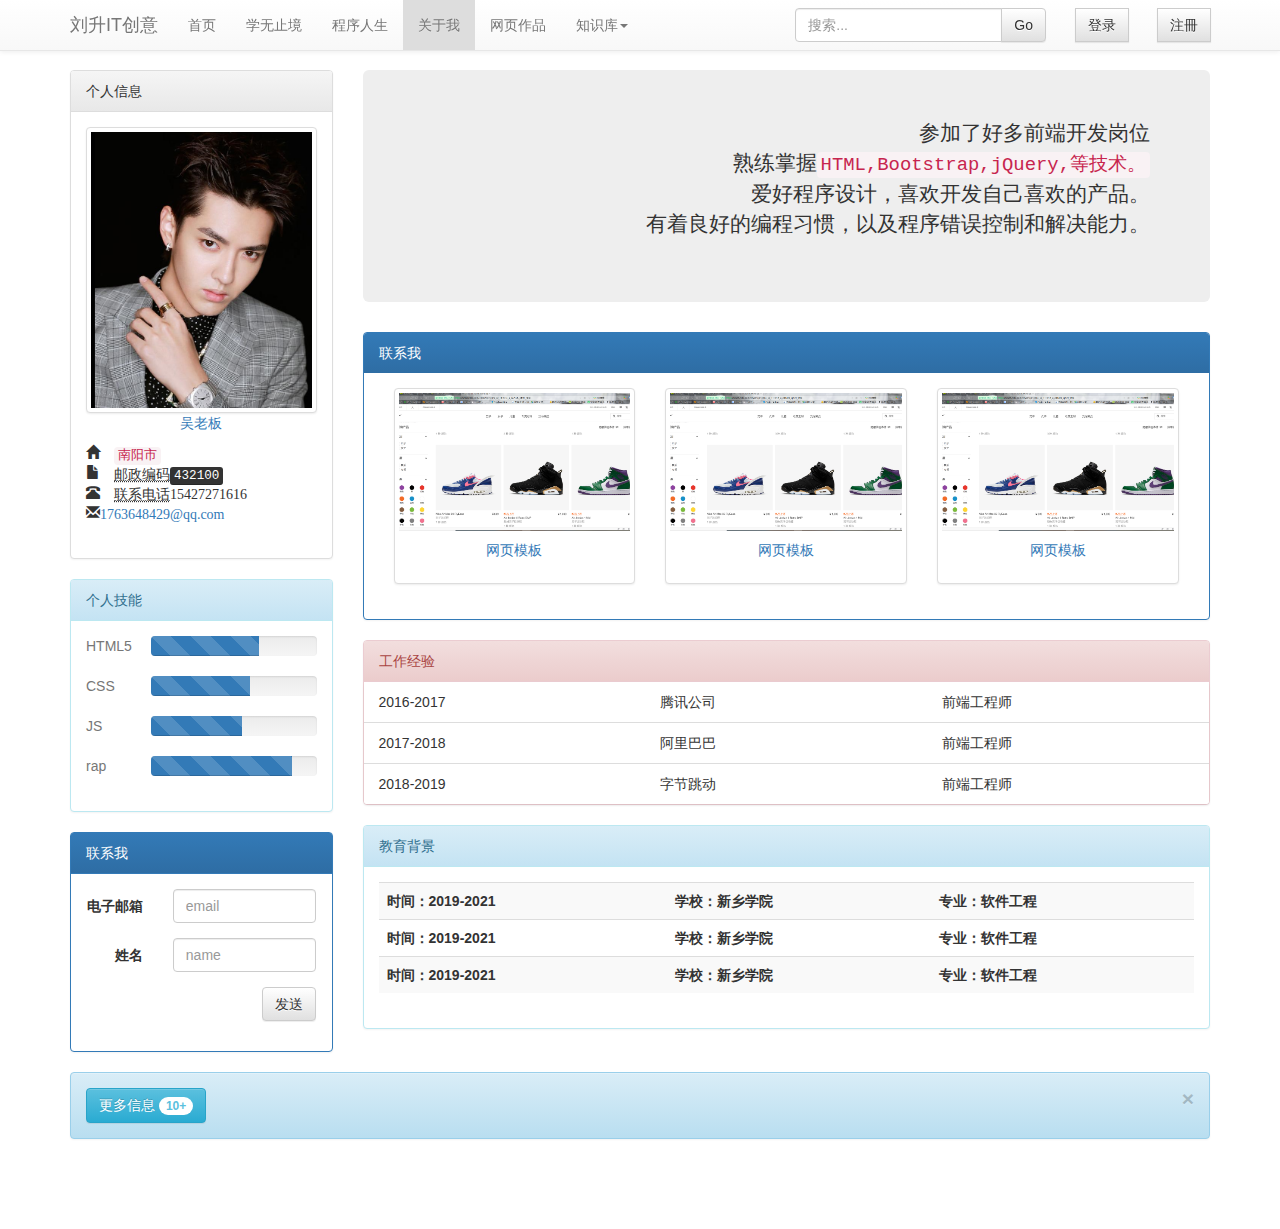
<file: 个人博客项目/about.html>
<!DOCTYPE html>
<html>
	<head>
		<meta charset="UTF-8">
		<title></title>
		
		
		<!-- 最新的 Bootstrap 核心 JavaScript 文件 -->
		<script src="js/bootstrap.min.js"></script>
		<link href="css/bootstrap.min.css" rel="stylesheet">
		<link href="css/bootstrap-theme.min.css" rel="stylesheet">
		<script src="js/jquery.min.js"></script>
		<script src="js/bootstrap.min.js"></script>
	</head>
	
	<style>
		.pic {
			width: 100%;
		}
		
	
			body {
				padding-top: 70px;
				padding-bottom: 70px;
			}
			.starter-template {
				padding: 40px 15px;
				text-align: center;
			}
			
			.address {
				background: #efb73e;
				color: #fff;
				padding: 10px 0;
			}
			.navbar-nav li:hover {
				background: #DDDDDD;
			}
			.navbar-nav li:nth-of-type(4) {
				background: #DDDDDD;
			}
	</style>
	
	<body>
		<div class="navbar navbar-default navbar-fixed-top">
			<div class="container">
				<div class="navbar-header">
					<button type="button" class="navbar-toggle collapsed"
						data-toggle="collapse" data-target=".navbar-collapse">
						<span class="sr-only">Toggle navigation</span>
						<span class="icon-bar"></span>
						<span class="icon-bar"></span>
						<span class="icon-bar"></span>
					</button>
					<a class="navbar-brand" href="#">刘升IT创意</a>
				</div>
				<div class="navbar-collapse collapse">
					<ul class="nav navbar-nav">
						<li class="">
							<a href="index.html">首页</a>
						</li>
						<li>
							<a href="study .html">学无止境</a>
						</li>
						<li>
							<a href="chengxu life.html">程序人生</a>
						</li>
						<li>
							<a href="about.html">关于我</a>
						</li>
						<li>
							<a href="zuo ping.html">网页作品</a>
						</li>
						<li class="dropdown">
							<a href="" class="dropdown-toggle" data-toggle="dropdown">
								知识库<span class="caret"></span> 
							</a>
							<ul class="dropdown-menu" role="menu">
								<li>
									<a href="#">Java</a>
								</li>
								<li>
									<a href="#">C++</a>
								</li>
								<li>
									<a href="#">PHP</a>
								</li>
								<li>
									<a href="#">JavaScript</a>
								</li>
								<li>
									<a href="#">JQuery</a>
								</li>
								<li>
									<a href="#">Html5</a>
								</li>
							</ul>
						</li>
					</ul>

					<div  class="navbar-right">
						<form class="navbar-form navbar-left" role="search">
							<div class="input-group">
								<input type="text" class="form-control" placeholder="搜索...">
								<span class="input-group-btn">
									<button class="btn btn-default" type="button">
										Go
									</button> </span>
							</div>
						</form>
						<form class="navbar-form navbar-left" >
							<div class="input-group">
								<span class="input-group-btn">
									<button class="btn btn-default" type="button">
										登录
									</button> </span>
							</div>
						</form>
						<form class="navbar-form navbar-left">
							<div class="input-group">
								<span class="input-group-btn">
									<button class="btn btn-default" type="button">
										注冊
									</button> </span>
							</div>
						</form>
					</div>
				</div>
				<!--/.nav-collapse -->
			</div>
		</div>

		<div class="container">
		   <div class="row">
			<div class="col-md-3">
				<!--个人信息面板-->
				<div class="panel panel-default">
					<div class="panel-heading">个人信息</div>
					<div class="panel-body">
						<img alt="pic" class="img-responsive img-rounded img-thumbnail pic" src="img/wo.png"/>
						<p class="text-center text-primary">吴老板</p>
						<address>
							<span class="glyphicon glyphicon-home">
								<code>南阳市</code>
							</span><br />
							
							<span class="glyphicon glyphicon-file">
								<abbr title="PostalCode">邮政编码</abbr><kbd>432100</kbd>
							</span>
							
							<span class="glyphicon glyphicon-phone-alt" title="联系电话">
								<abbr title="phone">联系电话</abbr>15427271616
							</span><br />
							<span class="glyphicon glyphicon-envelope"><a href="www.qq.com">1763648429@qq.com</a></span>
						</address>
					</div>
				</div>	
				<!--个人技能面板-->
				<div class="panel panel-info">
					<div class="panel-heading">个人技能</div>
					<div class="panel-body">
						<!--HTML5技能-->
						<div class="row">
							<div class="col-md-3">
								<span class="text-muted">HTML5</span>
							</div>
							<div class="col-md-9">
								<div class="progress">
									<div class="progress-bar progress-bar-striped active" style="width: 65%;"></div>
								</div>
							</div>
						</div>
						<!--CSS技能-->
						<div class="row">
							<div class="col-md-3">
								<span class="text-muted">CSS</span>
							</div>
							<div class="col-md-9">
								<div class="progress">
									<div class="progress-bar progress-bar-striped active" style="width: 60%;"></div>
								</div>
							</div>
						</div>
						<!--JS技能-->
						<div class="row">
							<div class="col-md-3">
								<span class="text-muted">JS</span>
							</div>
							<div class="col-md-9">
								<div class="progress">
									<div class="progress-bar progress-bar-striped active" style="width: 55%;"></div>
								</div>
							</div>
						</div>
						<!--Pr技能-->
						<div class="row">
							<div class="col-md-3">
								<span class="text-muted">rap</span>
							</div>
							<div class="col-md-9">
								<div class="progress">
									<div class="progress-bar progress-bar-striped active" style="width: 85%;"></div>
								</div>
							</div>
						</div>
					</div>
				</div>
				<!--联系面板-->
						<div class="panel panel-primary">
							<div class="panel-heading">联系我</div>
							<div class="panel-body">
								<div class="form-horizontal">
									<div class="form-group">
										<label class="col-sm-4 control-label" for="inputemail">电子邮箱</label>
										<div class="col-sm-8">
											<input id="inputemail" type="email" class="form-control" placeholder="email" />
										</div>
									</div>
									<!--姓名-->
									<div class="form-group">
										<label class="col-sm-4 control-label" for="inputename">姓名</label>
										<div class="col-sm-8">
											<input id="inputname" type="email" class="form-control" placeholder="name" />
										</div>
									</div>
									<div class="form-group">
										<div class="col-sm-offset-4 col-sm-8">
											<button type="submit" class="btn btn-default pull-right">发送</button>
										</div>
									</div>
								</div>
							</div>
						</div>
					</div>
				<!--右侧-->
				<div class="col-md-9">
					<!--个人经历-->
					<div class="jumbotron">
						<p class="text-right small">参加了好多前端开发岗位<br />
						熟练掌握<code>HTML,Bootstrap,jQuery,等技术。</code><br />
						爱好程序设计，喜欢开发自己喜欢的产品。<br />
						有着良好的编程习惯，以及程序错误控制和解决能力。<br />
						</p>
					</div>	
					<!--面板组-->
					<div class="panel-group" id="accordion">
						<div class="panel panel-primary">
							<div class="panel-heading">联系我</div>
							<div class="panel-body">
								<div class="col-sm-4">
									<div class="thumbnail">
										<img src="img/me.png" />
										<div class="caption text-center">
											<p><a>网页模板</a></p>
										</div>
									</div>
								</div>
								<div class="col-sm-4">
									<div class="thumbnail">
										<img src="img/me.png" />
										<div class="caption text-center">
											<p><a>网页模板</a></p>
										</div>
									</div>
								</div>
								<div class="col-sm-4">
									<div class="thumbnail">
										<img src="img/me.png"/>
										<div class="caption text-center">
											<p><a>网页模板</a></p>
										</div>
									</div>
								</div>
							</div>
						</div>
					</div>
					<!--工作经验：-->
					<div class="panel panel-danger">
						<div class="panel-heading">
							工作经验</div>
							<ul class="list-group">
								<li class="list-group-item">
									<div class="row">
										<div class="col-sm-4">2016-2017</div>
										<div class="col-sm-4">腾讯公司</div>
										<div class="col-sm-4">前端工程师</div>
									</div>
								</li>
								<li class="list-group-item">
									<div class="row">
										<div class="col-sm-4">2017-2018</div>
										<div class="col-sm-4">阿里巴巴</div>
										<div class="col-sm-4">前端工程师</div>
									</div>
								</li>
								<li class="list-group-item">
									<div class="row">
										<div class="col-sm-4">2018-2019</div>
										<div class="col-sm-4">字节跳动</div>
										<div class="col-sm-4">前端工程师</div>
									</div>
								</li>
							</ul>
						
					</div>
					<!--教育背景-->
					<div class="panel panel-info">
						<div class="panel-heading">教育背景</div>
						<div class="panel-body">
							<table class="table table-striped">
								<tr>
									<th>时间：2019-2021</th>
									<th>学校：新乡学院</th>
									<th>专业：软件工程</th>
								</tr>
								<tr>
									<th>时间：2019-2021</th>
									<th>学校：新乡学院</th>
									<th>专业：软件工程</th>
								</tr>
								<tr>
									<th>时间：2019-2021</th>
									<th>学校：新乡学院</th>
									<th>专业：软件工程</th>
								</tr>
							</table>
						</div>
					</div>
					
				</div>
				
					
					
				</div>
				<!--更多-->
					
					<div class="alert alert-info" role="alert">
						<div class="row">
							<div class="col-md-2">
								<button class="btn btn-info">更多信息
									<span class="badge">10+</span></button>
							</div>
							<div class="col-md-10">
								<button type="button" class="close" data-dismiss="alert" 
								aria-label="Close"><span aria-hidden="true">&times;</span>
								</button>
							</div>
						</div>
							
					</div>
					
					
					
					</div>
			 </div>
		</div>
		
	</body>
</html>
</file>
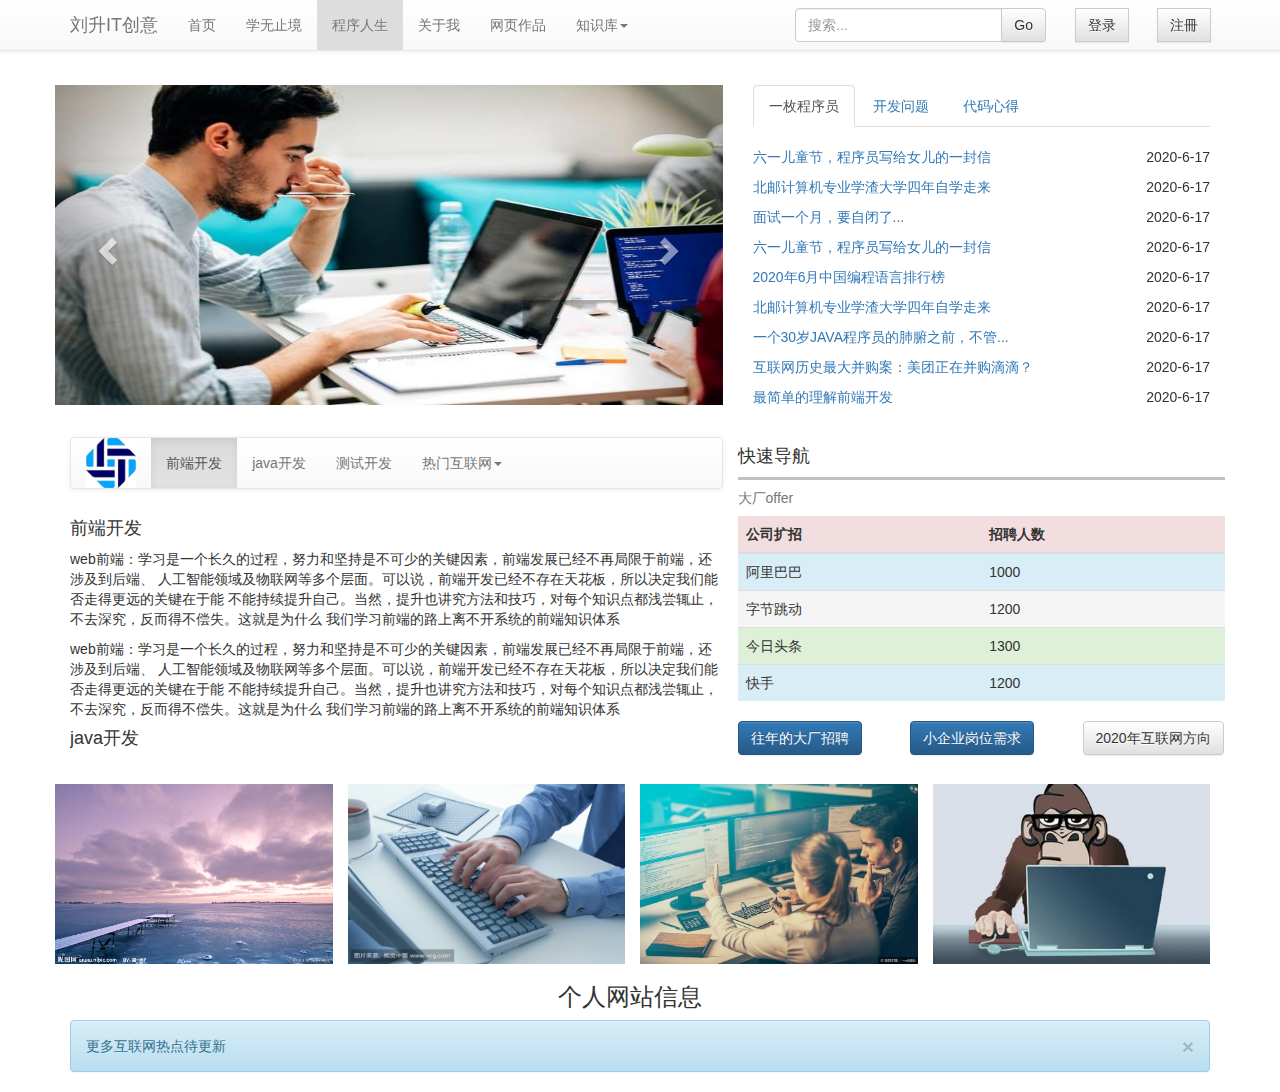
<file: 个人博客项目/chengxu life.html>
<!DOCTYPE html>
<html>
	<head>
		<meta charset="UTF-8">
		<meta name="viewport" content="width=device-width,initial-scale=1,
			maximum-scale=1.0" />
		<title>程序人生</title>
		<link href="css/bootstrap.min.css" rel="stylesheet">
		<link href="css/bootstrap-theme.min.css" rel="stylesheet">
		<script src="js/jquery.min.js"></script>
		<script src="js/bootstrap.min.js"></script>
	<style>
		.first {
			background-color: #5599FF  ;
		}
		.title li{
			list-style: none;
			float: left;
			
		}
		.title li:hover {
			color: gray;
		}
		.title li:nth-of-type(1) {
			margin-left: 0px;
		}
		.title-father {
			width: 100%;
			height: 35px;
		}
		.lunbo-frist {
			margin-top: 2px;
		}
		
		.top {
			border-bottom: 1px solid ghostwhite;
		}
		.carousel-inner img {
			width: 100%;
		  	height: 420px;
		  	
		}
		.myCarousel-2-father {
			padding-left: 0px;
		}
		#myCarousel-2 {
			margin-top: 15px;
			
			width: 100%;
		}
		.nav-tabs {
			margin-top: 15px;
		}
		#lunbo-2 img {
			width: 100%;
			height: 320px;
		}
		.middle {
			margin-top: 20px;
		}
		.middle-right {
			width: 100%;
			border-bottom: 3px solid silver;
		}
		.middle-right-father {
			padding: 0px;
		}
		.container-footer {
			margin-top: 25px;
		}
		.footer>div {
			padding: 0px;
		}
		.logo-father img{
			width: 40%;
			margin-top: 5px;
		}
		.content-zi {
			line-height: 30px;
			font-size: 15px;
		}
		.content-zi>div div:hover {
			color: gray;
		}
		#container-fluid {
			margin-top: 70px;
		}
		.nav-title li:hover {
				background: #DDDDDD;
			}
			.nav-title li:nth-of-type(3) {
				background: #DDDDDD;
			}
			.footer div img {
				width: 95%;
				height: 180px;
			}
	</style>
	<body>
		<div class="navbar navbar-default navbar-fixed-top">
			<div class="container">
				<div class="navbar-header">
					<button type="button" class="navbar-toggle collapsed"
						data-toggle="collapse" data-target=".navbar-collapse">
						<span class="sr-only">Toggle navigation</span>
						<span class="icon-bar"></span>
						<span class="icon-bar"></span>
						<span class="icon-bar"></span>
					</button>
					<a class="navbar-brand" href="#">刘升IT创意</a>
				</div>
				<div class="navbar-collapse collapse">
					<ul class="nav navbar-nav nav-title">
						<li class="">
							<a href="index.html">首页</a>
						</li>
						<li>
							<a href="study .html">学无止境</a>
						</li>
						<li>
							<a href="chengxu life.html">程序人生</a>
						</li>
						<li>
							<a href="about.html">关于我</a>
						</li>
						<li>
							<a href="zuo ping.html">网页作品</a>
						</li>
						<li class="dropdown">
							<a href="" class="dropdown-toggle" data-toggle="dropdown">
								知识库<span class="caret"></span> 
							</a>
							<ul class="dropdown-menu" role="menu">
								<li>
									<a href="#">Java</a>
								</li>
								<li>
									<a href="#">C++</a>
								</li>
								<li>
									<a href="#">PHP</a>
								</li>
								<li>
									<a href="#">JavaScript</a>
								</li>
								<li>
									<a href="#">JQuery</a>
								</li>
								<li>
									<a href="#">Html5</a>
								</li>
							</ul>
						</li>
					</ul>

					<div  class="navbar-right">
						<form class="navbar-form navbar-left" role="search">
							<div class="input-group">
								<input type="text" class="form-control" placeholder="搜索...">
								<span class="input-group-btn">
									<button class="btn btn-default" type="button">
										Go
									</button> </span>
							</div>
						</form>
						<form class="navbar-form navbar-left" >
							<div class="input-group">
								<span class="input-group-btn">
									<button class="btn btn-default" type="button">
										登录
									</button> </span>
							</div>
						</form>
						<form class="navbar-form navbar-left">
							<div class="input-group">
								<span class="input-group-btn">
									<button class="btn btn-default" type="button">
										注冊
									</button> </span>
							</div>
						</form>
					</div>
				</div>
				<!--/.nav-collapse -->
			</div>
		</div>
		
		
		<!--新闻-报道-动态-->
		<div class="container-fluid" id="container-fluid">
			<div class="container">
				<div class="row">
					<div class="col-sm-7 myCarousel-2-father  ">
						<div id="myCarousel-2" class="carousel slide">
    		<!-- 轮播（Carousel）指标 -->
    		   			<ol class="carousel-indicators">
        					<li data-target="#myCarousel-2" data-slide-to="0" class="active"></li>
        					<li data-target="#myCarousel-2" data-slide-to="1"></li>
        					<li data-target="#myCarousel-2" data-slide-to="2"></li>
    					</ol>   
    		<!-- 轮播（Carousel）项目 -->
    				<div class="carousel-inner" id="lunbo-2">
        				<div class="item active">
            				<img src="img/s3.jpeg" alt="First slide">
            				<div class="carousel-caption"></div>
        				</div>
        			<div class="item">
            			<img src="img/s2.jpg" alt="Second slide">
            			<div class="carousel-caption"></div>
        			</div>
        			<div class="item">
            			<img src="img/s1.jpg" alt="Third slide">
            			<div class="carousel-caption"></div>
        			</div>
    			</div>
    <!-- 轮播（Carousel）控制器 -->
      					 <a class="carousel-control left" href="#myCarousel-2" 
        data-slide="prev"><span class="glyphicon glyphicon-chevron-left"></span>
     						 </a>
    					<a class="carousel-control right" href="#myCarousel-2" 
        data-slide="next"><span class="glyphicon glyphicon-chevron-right"></span>
   		 					</a>
						</div>
					</div>
					
					<div class="col-sm-5">
						<ul class="nav nav-tabs">
			<li class="active"><a href="#news" data-toggle="tab">一枚程序员</a></li>
			<li><a href="#PE" data-toggle="tab">开发问题</a></li>
			<li><a href="#ENT" data-toggle="tab">代码心得</a></li>
			
		</ul>
		<br />
		<div class="tab-content">
			<div class="tab-pane active fade in" id="news">
				<p><a href="#">六一儿童节，程序员写给女儿的一封信</a><span class="pull-right">2020-6-17</span></p>
			    <p><a href="#">北邮计算机专业学渣大学四年自学走来</a><span class="pull-right">2020-6-17</span></p>
			    <p><a href="#">面试一个月，要自闭了...</a><span class="pull-right">2020-6-17</span></p>
				<p><a href="#">六一儿童节，程序员写给女儿的一封信</a><span class="pull-right">2020-6-17</span></p>
			    <p><a href="#">2020年6月中国编程语言排行榜</a><span class="pull-right">2020-6-17</span></p>
			    <p><a href="#">北邮计算机专业学渣大学四年自学走来</a><span class="pull-right">2020-6-17</span></p>
				<p><a href="#">一个30岁JAVA程序员的肺腑之前，不管...</a><span class="pull-right">2020-6-17</span></p>
			    <p><a href="#">互联网历史最大并购案：美团正在并购滴滴？</a><span class="pull-right">2020-6-17</span></p>
			    <p><a href="#">最简单的理解前端开发</a><span class="pull-right">2020-6-17</span></p>
			</div>
			<div class="tab-pane fade" id="PE">
			    <p><a href="#">B站原视频爬取，我就不多说直接上代码</a><span class="pull-right">2020-6-17</span></p>
			    <p><a href="#">一篇文章教你学会Java基础I/O流</a><span class="pull-right">2020-6-17</span></p>
			   <p><a href="#">实战项目教你一步步写完五子棋</a><span class="pull-right">2020-6-17</span></p>
				 <p><a href="#">最简单的理解前端开发</a><span class="pull-right">2020-6-17</span></p>
			    <p><a href="#">摆地摊赚钱方案全攻略</a><span class="pull-right">2020-6-17</span></p>
			   <p><a href="#">B站原视频爬取，我就不多说直接上代码</a><span class="pull-right">2020-6-17</span></p>
				 <p><a href="#">一篇文章教你学会Java基础I/O流</a><span class="pull-right">2020-6-17</span></p>
			    <p><a href="#">实战项目教你一步步写完五子棋</a><span class="pull-right">2020-6-17</span></p>
			</div>
			<div class="tab-pane fade" id="ENT">
			 <p><a href="#">六一儿童节，程序员写给女儿的一封信</a><span class="pull-right">2020-6-17</span></p>
			    <p><a href="#">北邮计算机专业学渣大学四年自学走来</a><span class="pull-right">2020-6-17</span></p>
			    <p><a href="#">面试一个月，要自闭了...</a><span class="pull-right">2020-6-17</span></p>
				<p><a href="#">六一儿童节，程序员写给女儿的一封信</a><span class="pull-right">2020-6-17</span></p>
			    <p><a href="#">2020年6月中国编程语言排行榜</a><span class="pull-right">2020-6-17</span></p>
			    <p><a href="#">北邮计算机专业学渣大学四年自学走来</a><span class="pull-right">2020-6-17</span></p>
				<p><a href="#">一个30岁JAVA程序员的肺腑之前，不管...</a><span class="pull-right">2020-6-17</span></p>
			    <p><a href="#">互联网历史最大并购案：美团正在并购滴滴？</a><span class="pull-right">2020-6-17</span></p>
			    <p><a href="#">最简单的理解前端开发</a><span class="pull-right">2020-6-17</span></p>
			</div>
			
		</div>
					</div>
					
					
				</div>
			</div>
		</div>
		<div class="container middle">
			<div class="row">
				<div class="col-sm-7">
					<nav id="navbar-example" class="navbar navbar-default">
		<div class="navbar-header">
			<button type="button" class="navbar-toggle" data-toggle="collapse"  data-target="#navmenu">
					<span class="sr-only">切换导航</span>
					<span class="icon-bar"></span>
					<span class="icon-bar"></span>
					<span class="icon-bar"></span>
				</button>
				<a class="navbar-brand" href="#"><img src="img/cheng xun yuan.jpg" style="height: 50px;margin-top: -15px;"/></a>

		</div>
		<div class="collapse navbar-collapse" id="navmenu">
			<ul class="nav navbar-nav">
				<li class="active"><a href="#product">前端开发</a> </li>
				<li><a href="#example">java开发</a> </li>
				<li><a href="#aboutMe">测试开发</a> </li>
				<li class="dropdown">
            <a href="#" class="dropdown-toggle" data-toggle="dropdown">
               热门互联网<b class="caret"></b>
            </a>
            <ul class="dropdown-menu">
               <li><a href="#ios" tabindex="-1">新媒体运营</a></li>
               <li><a href="#svn" tabindex="-1">产品经理</a></li>
               <li><a href="#jMeter" tabindex="-1">UI设计</a></li>
               <li class="divider"></li>
               <li><a href="#ejb" tabindex="-1">MCN</a></li>
               <li class="divider"></li>
               <li><a href="#spring" tabindex="-1">分析师</a></li>
            </ul>
         </li>
		</ul>

	</nav>
	<div class="scrollcontent"  data-offset="10" style="height:250px;overflow:auto; position: relative;">
   <h4 id="product">前端开发</h4>
   <p>web前端：学习是一个长久的过程，努力和坚持是不可少的关键因素，前端发展已经不再局限于前端，还涉及到后端、
   	人工智能领域及物联网等多个层面。可以说，前端开发已经不存在天花板，所以决定我们能否走得更远的关键在于能
   	不能持续提升自己。当然，提升也讲究方法和技巧，对每个知识点都浅尝辄止，不去深究，反而得不偿失。这就是为什么
   	我们学习前端的路上离不开系统的前端知识体系
   </p>
   <p>web前端：学习是一个长久的过程，努力和坚持是不可少的关键因素，前端发展已经不再局限于前端，还涉及到后端、
   	人工智能领域及物联网等多个层面。可以说，前端开发已经不存在天花板，所以决定我们能否走得更远的关键在于能
   	不能持续提升自己。当然，提升也讲究方法和技巧，对每个知识点都浅尝辄止，不去深究，反而得不偿失。这就是为什么
   	我们学习前端的路上离不开系统的前端知识体系
   </p>
   
   <h4 id="example">java开发</h4>
  <p>java开发：作为一种最流行的网络编程语言之一，java语言在当今信息化社会中发挥了重要的作用。Java语言具有面向
   	对象、跨平台、安全性、多线程等特点，这使得java成为许多应用系统的理想开发语言。
   	大多数人选择Java可能只是因为听说Java前景好、Java比较好找工作、Java语言在TIOBE排行榜上一直位于前三等等之类的
   	原因，但是Java具体好在哪里，心里却是没有什么概念的。本文为你解答学Java的前景。
   </p>
   <p>java开发：作为一种最流行的网络编程语言之一，java语言在当今信息化社会中发挥了重要的作用。Java语言具有面向
   	对象、跨平台、安全性、多线程等特点，这使得java成为许多应用系统的理想开发语言。
   	大多数人选择Java可能只是因为听说Java前景好、Java比较好找工作、Java语言在TIOBE排行榜上一直位于前三等等之类的
   	原因，但是Java具体好在哪里，心里却是没有什么概念的。本文为你解答学Java的前景。
   </p>
   
   <h4 id="aboutMe">软件测试</h4>
   <p>软件测试工程师目前正在成为IT行业中一个新亮点，不仅其从业人员薪水高、人员需求增加快而广受关注，
   	而该行业未来良好的发展前景也受到肯定。据国家权威部门统计，中国软件人才缺口中，其中30%的人才为软
   	件测试人才。
   </p>
    <p>软件测试工程师目前正在成为IT行业中一个新亮点，不仅其从业人员薪水高、人员需求增加快而广受关注，
   	而该行业未来良好的发展前景也受到肯定。据国家权威部门统计，中国软件人才缺口中，其中30%的人才为软
   	件测试人才。
   </p>
   
  
   <h5 id="ios">IOS</h5>
    <p>很多人在公司里做的都是螺丝钉，每天都在做重复乏味的工作，你在公司里面也没有什么话语权，原因非常
    	简单，你对公司来说贡献的价值低，随时可以把你这个「螺丝钉」换掉。在互联网已经渗透到各个行业的时
    	代，你要选一个不容易被代替的职业。对于互联网运营，它是一个针对人的工作，机器是很难替代的，因为
    	运营、营销的工作不是一个标准。
   </p>
    <p>很多人在公司里做的都是螺丝钉，每天都在做重复乏味的工作，你在公司里面也没有什么话语权，原因非常
    	简单，你对公司来说贡献的价值低，随时可以把你这个「螺丝钉」换掉。在互联网已经渗透到各个行业的时
    	代，你要选一个不容易被代替的职业。对于互联网运营，它是一个针对人的工作，机器是很难替代的，因为
    	运营、营销的工作不是一个标准。
   </p>
   <h5 id="svn">SVN</h5>
   <p>Apache Subversion，通常缩写为 SVN，是一款开源的版本控制系统软件。Subversion 由 CollabNet 公司在 2000 年创建。但是现在它已经发展为 Apache Software Foundation 的一个项目，因此拥有丰富的开发人员和用户社区。
   </p>
   <h5 id="jMeter">jMeter</h5>
   <p>Enterprise Java Beans（EJB）是一个创建高度可扩展性和强大企业级应用程序的开发架构，部署在兼容应用程序服务器（比如 JBOSS、Web Logic 等）的 J2EE 上。
   </p>
   <h5 id="ejb">EJB</h5>
   <p>Enterprise Java Beans（EJB）是一个创建高度可扩展性和强大企业级应用程序的开发架构，部署在兼容应用程序服务器（比如 JBOSS、Web Logic 等）的 J2EE 上。
   </p>
   <p>Enterprise Java Beans（EJB）是一个创建高度可扩展性和强大企业级应用程序的开发架构，部署在兼容应用程序服务器（比如 JBOSS、Web Logic 等）的 J2EE 上。
   </p>
   <h5 id="spring">Spring</h5>
   <p>Spring 框架是一个开源的 Java 平台，为快速开发功能强大的 Java 应用程序提供了完备的基础设施支持。
   </p>
   <p>Spring 框架最初是由 Rod Johnson 编写的，在 2003 年 6 月首次发布于 Apache 2.0 许可证下。
   </p>
</div>
				</div>
				<div class="col-sm-5 middle-right-father">
					<div class="middle-right">
						<h4>快速导航</h4>
					</div>
					<table class="table">
						<caption>大厂offer</caption>
						<thead>
							<tr class="danger">
								<th>公司扩招</th>
								<th>招聘人数</th>
							</tr>
						</thead>
					<tbody>
							<tr class="info">
								<td>阿里巴巴</td>
								<td>1000</td>
							</tr>
							<tr class="active">
								<td>字节跳动</td>
								<td>1200</td>
							</tr>
							<tr class="success">
								<td>今日头条</td>
								<td>1300</td>
							</tr>
							<tr class="info">
								<td>快手</td>
								<td>1200</td>
							</tr>
							
					</tbody>
				</table>
				<div class="row">
					<div class="col-sm-4">
						<button class="btn btn-primary" data-toggle="modal" data-target="#myModal-sm">往年的大厂招聘</button>		
						<div class="modal fade" id="myModal-sm">
    						<div class="modal-dialog modal-sm">
        						<div class="modal-content">
            						<div class="modal-header">
                						<button type="button" class="close" data-dismiss="modal">&times;</button>
                							<h4 class="modal-title"> 招聘计划</h4>
            						</div>
            					<div class="modal-body">
            							<p>了解更多</p>
            					</div>
            					<div class="modal-footer">
                					<button type="button" class="btn btn-default" data-dismiss="modal">关闭</button>
                					<button type="button" class="btn btn-primary">保存</button>
            					</div>
        					</div>
    					</div>
					</div>
				</div>
					<div class="col-sm-4">
						<button class="btn btn-primary" data-toggle="modal" data-target="#myModal-sm">小企业岗位需求</button>		
						<div class="modal fade" id="myModal-sm">
    						<div class="modal-dialog modal-sm">
        						<div class="modal-content">
            						<div class="modal-header">
                						<button type="button" class="close" data-dismiss="modal">&times;</button>
                							<h4 class="modal-title"> 技能需求</h4>
            						</div>
            					<div class="modal-body">
            							<p>了解更多</p>
            					</div>
            					<div class="modal-footer">
                					<button type="button" class="btn btn-default" data-dismiss="modal">关闭</button>
                					<button type="button" class="btn btn-primary">保存</button>
            					</div>
        					</div>
    					</div>
					</div>
				</div>
				<div class="col-sm-4">
						<button type="button" class="btn btn-default" data-toggle="tooltip"
        	data-placement="top"  title="2020年互联网方向">
    		2020年互联网方向
						</button>
				
				</div>
			</div>
		</div>
	</div>
	</div>
		<!--四个图-->
		<div class="container container-footer">
			<div class="row footer">
				<div class="col-sm-3">
					<img src="img/foot_tu3.jpg" />
				</div>
				<div class="col-sm-3">
					<img src="img/rensheng2.jpg" />
				</div>
				<div class="col-sm-3">
					<img src="img/rensheng5.jpeg" />
				</div>
				<div class="col-sm-3">
					<img src="img/rensheng3.jpg" />
				</div>
			</div>
		</div>
		<div class="container container-footbottom">
			<div class="row">
				<div class="col-sm-5"></div>
				<div class="col-sm-2"><h3>个人网站信息</h3></div>
				<div class="col-sm-5"></div>
			</div>
			<div >
				<div id="myAlert" class="alert alert-info"> 
				<button class="close" id="btnClose" data-dismiss="alert"> &times; </button> 
				更多互联网热点待更新	
			</div>
		</div>
		<script>
		$(document).ready(function(){
		$(".scrollcontent").scrollspy({target:'#navbar-example'});
		});	
		$(function () { $("[data-toggle='tooltip']").tooltip(); });
		$(document).off('.alert.data-api')
			$(".alert").alert();		
	</script>
	</body>
</html>
</file>
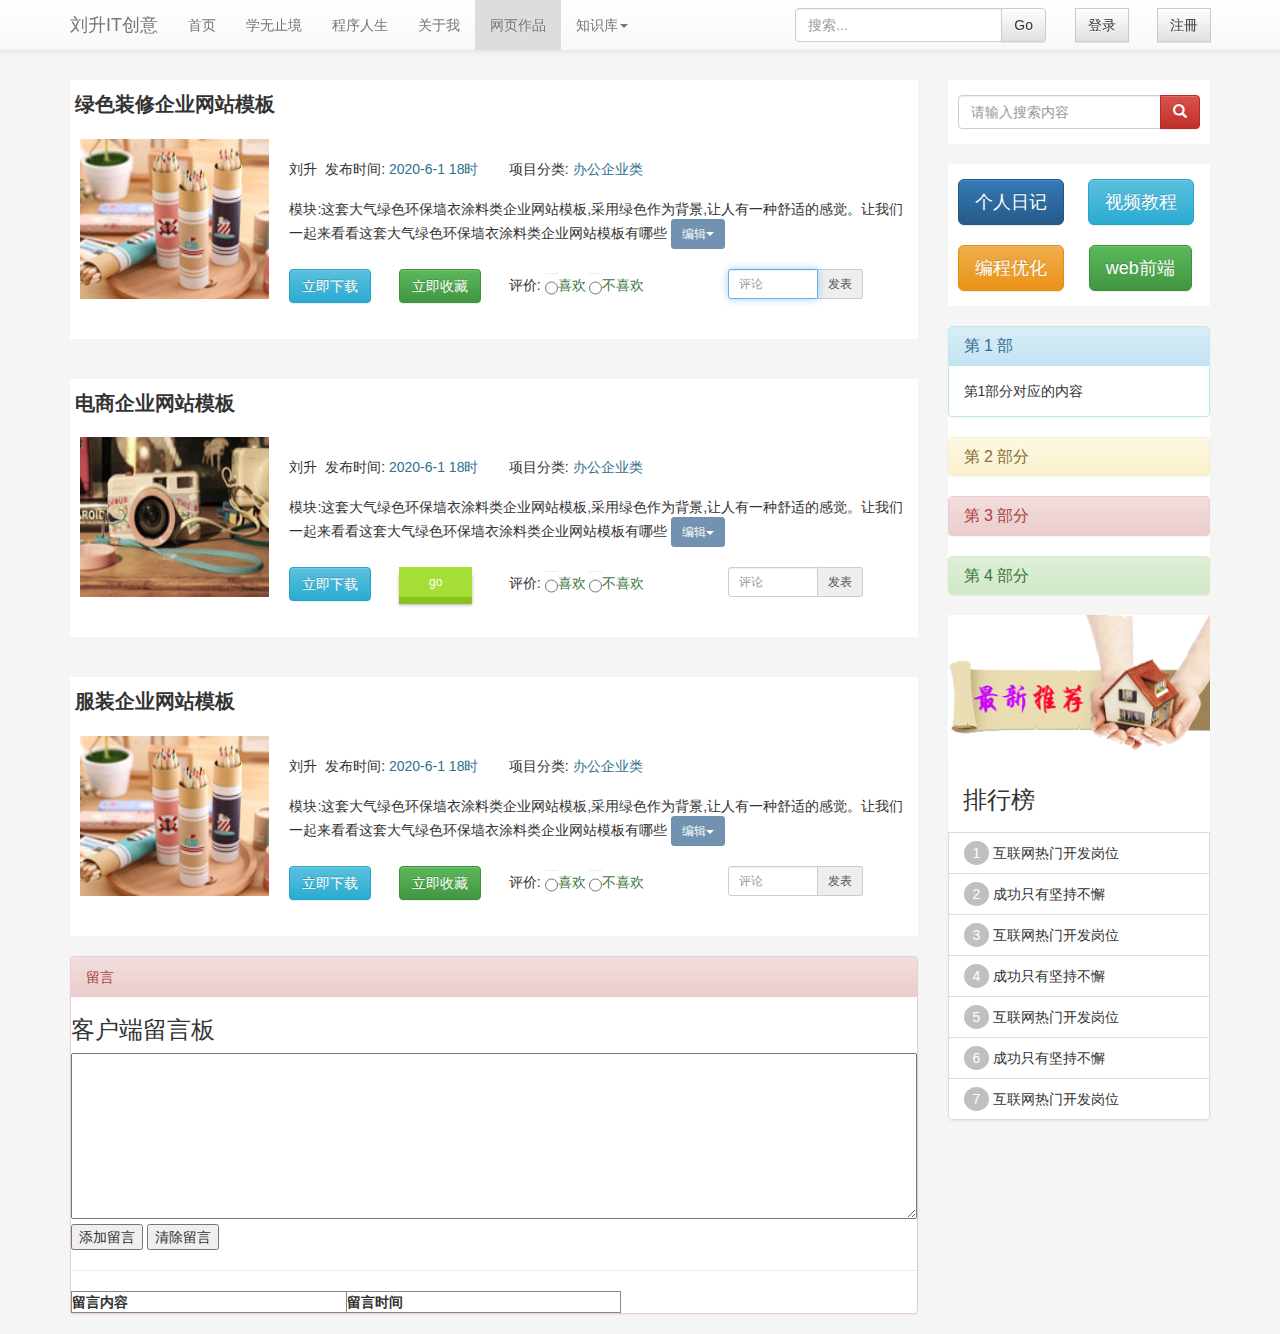
<file: 个人博客项目/zuo ping.html>
<!DOCTYPE html>
<html>
	<head>
		<meta charset="UTF-8">
		<title></title>
	</head>
	<style>
		
		body {
			
		}	
		.shouchang {
			margin-left: 20px;
		}
		.title {
			height: 280px;
			width: 200px;
			display: block;
		}
		.juqing{
			
			border-radius: 10px;
			padding: 3px 5px;		
				}
		.left_tu {
			width: 100%;
			padding-top: 0px;
			margin-left: 10px;
			height: 200px;
		}
		.left_tu img {
			height: 80%;
			width: 100%;
		}
		.titlep p {
			padding-left: 0px;
			font-size: 20px;
			font-weight: 600;
		}
		.soushuo {
			padding: 15px 10px;
		}
		.mu_kuai {
			margin-top: 20px;
			padding: 15px 10px;
		}
		.gj-content .gj-cont pre, .gj-zp-cont .gj-cont pre {padding: 10px;
		background-color: #f5f5f5;border-radius: 5px;}
		textarea {
			width: 100%;
			
		}
		.gcont {
			margin-top: 20px;
		}
		 table {
            border-collapse: collapse;
        }
        td , th{
            border: 1px solid #888;
            padding: 4px;
        }
        .pai_hang>ul li span {
        	width: 15px;
        	height: 15px;
        	border-radius: 50%;
        	background: silver;
        	padding: 4px 9px;
        	color: white;
        }
        .navbar-nav li:hover {
				background: #DDDDDD;
			}
			.navbar-nav li:nth-of-type(5) {
				background: #DDDDDD;
			}
	</style>

		<link href="css/bootstrap.min.css" rel="stylesheet">
		
		<link rel="stylesheet" href="css/buttons.css" />
		<link rel="stylesheet" href="css/font-awesome.min.css" />
		<link href="css/bootstrap-theme.min.css" rel="stylesheet">
		<script src="js/jquery.min.js"></script>
		<script src="js/bootstrap.min.js"></script>
	<body style="background:whitesmoke;">
		<!--导航栏-->
		<div class="navbar navbar-default navbar-fixed-top">
			<div class="container">
				<div class="navbar-header">
					<button type="button" class="navbar-toggle collapsed"
						data-toggle="collapse" data-target=".navbar-collapse">
						<span class="sr-only">Toggle navigation</span>
						<span class="icon-bar"></span>
						<span class="icon-bar"></span>
						<span class="icon-bar"></span>
					</button>
					<a class="navbar-brand" href="#">刘升IT创意</a>
				</div>
				<div class="navbar-collapse collapse">
					<ul class="nav navbar-nav">
						<li class="">
							<a href="index.html">首页</a>
						</li>
						<li>
							<a href="study .html">学无止境</a>
						</li>
						<li>
							<a href="chengxu life.html">程序人生</a>
						</li>
						<li>
							<a href="about.html">关于我</a>
						</li>
						<li>
							<a href="zuo ping.html">网页作品</a>
						</li>
						<li class="dropdown">
							<a href="" class="dropdown-toggle" data-toggle="dropdown">
								知识库<span class="caret"></span> 
							</a>
							<ul class="dropdown-menu" role="menu">
								<li>
									<a href="#">Java</a>
								</li>
								<li>
									<a href="#">C++</a>
								</li>
								<li>
									<a href="#">PHP</a>
								</li>
								<li>
									<a href="#">JavaScript</a>
								</li>
								<li>
									<a href="#">JQuery</a>
								</li>
								<li>
									<a href="#">Html5</a>
								</li>
							</ul>
						</li>
					</ul>

					<div  class="navbar-right">
						<form class="navbar-form navbar-left" role="search">
							<div class="input-group">
								<input type="text" class="form-control" placeholder="搜索...">
								<span class="input-group-btn">
									<button class="btn btn-default" type="button">
										Go
									</button> </span>
							</div>
						</form>
						<form class="navbar-form navbar-left" >
							<div class="input-group">
								<span class="input-group-btn">
									<button class="btn btn-default" type="button">
										登录
									</button> </span>
							</div>
						</form>
						<form class="navbar-form navbar-left">
							<div class="input-group">
								<span class="input-group-btn">
									<button class="btn btn-default" type="button">
										注冊
									</button> </span>
							</div>
						</form>
					</div>
				</div>
				<!--/.nav-collapse -->
			</div>
		</div>
		
	<!--	内容部分-->
		<div class="container" style="margin-top: 40px;">
			<div class="row" >
					<!--左边的整体-->
				<div class="col-sm-9 titlep">
					
				   <br />
					<div style="margin-top: 20px;background: white;">
					<p style="padding: 10px 5px;">绿色装修企业网站模板</p>
					<div class="row">
						<div class="col-sm-3" >
							<div class="left_tu">
								<img src="img/ZZZ1.jpg"/>
							</div>
						</div>
						<div class="col-sm-9">
							<div class="row">
								<div class="col-sm-4">
									<br/>刘升&nbsp;&nbsp;发布时间:<span class="text-info">
									2020-6-1&nbsp;18时</span>
								</div>
								<div class="col-sm-6">
									<br/>项目分类:<span  class="text-info"> 
									办公企业类
									</span>
								</div>
							
							</div>
							<br />
						<div class="row">
							<div class="col-sm-12">
								模块:<span>这套大气绿色环保墙衣涂料类企业网站模板,采用绿色作为背景,让人有一种舒适的感觉。让我们
									一起来看看这套大气绿色环保墙衣涂料类企业网站模板有哪些
								</span>
								<span >
									<button class="btn btn-sm btn-primary"disabled>编辑<span class="caret"></span></button>
								</span>
							</div>
						</div>
						<br />
						<div class="row">
							<div class="col-sm-2" ><button class="btn btn-info">立即下载</button></div>
							<div class="col-sm-2"><button  class="btn btn-success">立即收藏</button></div>
							<div class="col-sm-4">
								<form class=" form-inline">
									<div class="form-group">
										<span>评价:</span>
										<div class="radio has-success">
											<label><input type="radio"class="form-control input-sm" name="0" value="like" />喜欢
											
								  			 <input type="radio" class="form-control input-sm" name="1" value="nolike"/>不喜欢
											</label>
										</div>
									</div>
								</form>
							</div>
							
							<div class="col-sm-3 ">
							
								<div class="input-group input-group-sm">
									<input type="text" placeholder="评论" class="form-control has-success input-sm "autofocus />
									<span class="input-group-addon ">发表</span>
									
									
								</div>
						
							</div>
							<div class="col-sm-1 "></div>
						</div>
						</div>
						
					</div>
					</div>
					<!--第二个-->
					
					<br />
					<div style="margin-top: 20px;background: white;">
					<p style="padding: 10px 5px;">电商企业网站模板</p>
					<div class="row">
						<div class="col-sm-3" >
							<div class="left_tu">
								<img src="img/ZZZ2.jpg"/>
							</div>
						</div>
						<div class="col-sm-9">
							<div class="row">
								<div class="col-sm-4">
									<br/>刘升&nbsp;&nbsp;发布时间:<span class="text-info">
									2020-6-1&nbsp;18时</span>
								</div>
								<div class="col-sm-6">
									<br/>项目分类:<span  class="text-info"> 
									办公企业类
									</span>
								</div>
							
							</div>
							<br />
						<div class="row">
							<div class="col-sm-12">
								模块:<span>这套大气绿色环保墙衣涂料类企业网站模板,采用绿色作为背景,让人有一种舒适的感觉。让我们
									一起来看看这套大气绿色环保墙衣涂料类企业网站模板有哪些
								</span>
								<span >
									<button class="btn btn-sm btn-primary"disabled>编辑<span class="caret"></span></button>
								</span>
							</div>
						</div>
						<br />
						<div class="row">
							<div class="col-sm-2" ><button class="btn btn-info">立即下载</button></div>
							<div class="col-sm-2">
								<a href="#" class="button button-3d button-small button-roy button-action">
										go
									</a>
								
							</div>
							<div class="col-sm-4">
								<form class=" form-inline">
									<div class="form-group">
										<span>评价:</span>
										<div class="radio has-success">
											<label><input type="radio"class="form-control input-sm" name="0" value="like" />喜欢
											
								  			 <input type="radio" class="form-control input-sm" name="1" value="nolike"/>不喜欢
											</label>
										</div>
									</div>
								</form>
							</div>
							
							<div class="col-sm-3 ">
							
								<div class="input-group input-group-sm">
									<input type="text" placeholder="评论" class="form-control has-success input-sm "autofocus />
									<span class="input-group-addon ">发表</span>
								</div>
						
							</div>
							<div class="col-sm-1 "></div>
						</div>
						</div>
						
					</div>
					</div>
					<!--第三个-->
					<br />
					<div style="margin-top: 20px;background: white;">
					<p style="padding: 10px 5px;">服装企业网站模板</p>
					<div class="row">
						<div class="col-sm-3" >
							<div class="left_tu">
								<img src="img/ZZZ1.jpg"/>
							</div>
						</div>
						<div class="col-sm-9">
							<div class="row">
								<div class="col-sm-4">
									<br/>刘升&nbsp;&nbsp;发布时间:<span class="text-info">
									2020-6-1&nbsp;18时</span>
								</div>
								<div class="col-sm-6">
									<br/>项目分类:<span  class="text-info"> 
									办公企业类
									</span>
								</div>
							
							</div>
							<br />
						<div class="row">
							<div class="col-sm-12">
								模块:<span>这套大气绿色环保墙衣涂料类企业网站模板,采用绿色作为背景,让人有一种舒适的感觉。让我们
									一起来看看这套大气绿色环保墙衣涂料类企业网站模板有哪些
								</span>
								<span >
									<button class="btn btn-sm btn-primary"disabled>编辑<span class="caret"></span></button>
								</span>
							</div>
						</div>
						<br />
						<div class="row">
							<div class="col-sm-2" ><button class="btn btn-info">立即下载</button></div>
							<div class="col-sm-2"><button  class="btn btn-success">立即收藏</button></div>
							<div class="col-sm-4">
								<form class=" form-inline">
									<div class="form-group">
										<span>评价:</span>
										<div class="radio has-success">
											<label><input type="radio"class="form-control input-sm" name="0" value="like" />喜欢
											
								  			 <input type="radio" class="form-control input-sm" name="1" value="nolike"/>不喜欢
											</label>
										</div>
									</div>
								</form>
							</div>
							
							<div class="col-sm-3 ">
							
								<div class="input-group input-group-sm">
									<input type="text" placeholder="评论" class="form-control has-success input-sm "autofocus />
									<span class="input-group-addon ">发表</span>
								</div>
						
							</div>
							<div class="col-sm-1 "></div>
						</div>
						</div>
						
					</div>
					</div>
					<!--留言-->
					<div class="panel-group" id="accordion" style="margin-top: 20px;">
						<div class="panel panel-danger">
							<div class="panel-heading">留言</div>
							<div class="gj-body gj-pl">
                        <div class="comment">
                        <div class="com_form">
                            <h3>客户端留言板</h3>
							<textarea id="msg" name="msg" cols="50" rows="8"></textarea><br/>
							<input type="button" value="添加留言" onclick="addMsg();"/>
							<input type="button" value="清除留言" onclick="clearMsg();"/>
							<hr/>
							<table style="width:550px">
  								  <tr>
     							   <th>留言内容</th>
       								 <th>留言时间</th>
   								 </tr>
   								 <tbody id="show"></tbody>
							</table>
                        </div>
                      </div>
                    </div>
						</div>
					</div>
				</div>
				
				
			<!--	右边的-->
				<div class="col-sm-3" style="margin-top: 40px;">
					<div class="soushuo"style="background: white;">
						<div class="input-group">
							<input type="text" class="form-control" placeholder="请输入搜索内容" />
								<span class="input-group-btn">
									<button class="btn btn-danger">
										<span class="glyphicon glyphicon-search"></span>
									</button>
								</span>
						</div>
						
					</div>
					<div class="mu_kuai" style="background: white;">
						<div class="row" style="position: relative;">
							<div class="col-sm-6"><button type="button"class="btn btn-primary btn-lg">
								个人日记	
							</button></div>
							<div class="col-sm-6"style="position: absolute; left: 115px;">
								<div class="col-sm-6"><button type="button"class="btn btn-info btn-lg">
								视频教程	
							</button></div>
							</div>
						</div><br />
						<div class="row" style="position: relative;">
							<div class="col-sm-6"><button type="button"class="btn btn-warning btn-lg">
								编程优化	
							</button></div>
							<div class="col-sm-6">
								<div class="col-sm-6"style="position: absolute; left: -5px;">
									<button type="button"class="btn btn-success btn-lg">
								web前端
							</button></div>
							</div>
						</div>
					</div>
					<!--折叠-->
					<div class="zhe_die" style="background: white;margin-top: 20px;">
						<div class="panel-group" id="accordion">
    						<div class="panel panel-info">
        						<div class="panel-heading " >
            						<h4 class="panel-title">
                						<a data-toggle="collapse" data-parent="#accordion" data-target="#collapseOne">
           								     第 1 部
                						</a>
            						</h4>
        						</div>
        						<div id="collapseOne" class="panel-collapse collapse in">
            						<div class="panel-body">
                						第1部分对应的内容
            						</div>
        						</div>
    						</div>
   						</div>
   						<div class="panel-group" id="accordion" >
    						<div class="panel panel-warning">
        						<div class="panel-heading">
            						<h4 class="panel-title">
                						<a data-toggle="collapse" data-parent="#accordion" 
              							  href="#collapseTwo">
                						第 2 部分
                						</a>
            						</h4>
        						</div>
        						<div id="collapseTwo" class="panel-collapse collapse">
            						<div class="panel-body">
                						第2部分对应的内容
            						</div>
        						</div>
    						</div>
   						</div>
   						<div class="panel-group" id="accordion">
    						<div class="panel panel-danger">
        						<div class="panel-heading">
            						<h4 class="panel-title">
                						<a data-toggle="collapse" data-parent="#accordion" 
               							 href="#collapseThree">
               								 第 3 部分
                						</a>
            						</h4>
        						</div>
        						<div id="collapseThree" class="panel-collapse collapse">
            						<div class="panel-body">
                						第3部分对应的内容
            							</div>
        							</div>
    							</div>
   						</div>
   						<div class="panel-group" id="accordion" >
    						<div class="panel panel-success">
        						<div class="panel-heading">
            						<h4 class="panel-title">
                						<a data-toggle="collapse" data-parent="#accordion" 
              							  href="#collapseFore">
                						第 4 部分
                						</a>
            						</h4>
        						</div>
        						<div id="collapseFore" class="panel-collapse collapse">
            						<div class="panel-body">
                						第4部分对应的内容
            						</div>
        						</div>
    						</div>
   						</div>
					</div>
					<div class="pai_hang"style="background: white;">
						<div class="pai_hangtu">
							<img src="img/tui jian6.png" style="width: 100%;"/>
						</div>
						<ul class="list-group">
							<li class="list-group-item" style="border:0px;"><h3>排行榜</h3></li>
							<li class="list-group-item"><span>1</span>
								互联网热门开发岗位</li>
							<li class="list-group-item"><span >2</span>
								成功只有坚持不懈</li>
								<li class="list-group-item"><span>3</span>
								互联网热门开发岗位</li>
							<li class="list-group-item"><span >4</span>
								成功只有坚持不懈</li>
								<li class="list-group-item"><span>5</span>
								互联网热门开发岗位</li>
							<li class="list-group-item"><span >6</span>
								成功只有坚持不懈</li>
								<li class="list-group-item"><span>7</span>
								互联网热门开发岗位</li>
								
						</ul>
					</div>
				
				</div>
			</div>
		</div>
			<script>
				
    // 加载留言信息
    var loadMsg = function()
    {
        var tb = document.getElementById("show");
        // 清空原来显示的内容。
        tb.innerHTML = "";
        // 遍历所有留言信息
        for(var i = 0 ; i < localStorage.length ; i++)
        {
            var key = localStorage.key(i);
            var date = new Date();
            date.setTime(key);
            // 获取留言时间
            var datestr = date.toLocaleDateString()
                    + " " + date.toLocaleTimeString();
            // 获取留言内容
            var value = localStorage.getItem(key);
            var row = tb.insertRow(i);
            // 添加第一个单元格，并显示留言内容
            row.insertCell(0).innerHTML = value;
            // 添加第二个单元格，并显示留言内容。
            row.insertCell(1).innerHTML = datestr;
        }
    }
    var addMsg = function()
    {
        var msgElement = document.getElementById("msg");
        var time = new Date().getTime();
        // 以当前时间为key来保存留言信息
        localStorage.setItem(time , msgElement.value);
        msgElement.value = "";
        alert("数据已保存。");
        loadMsg();
    }
    function clearMsg()
    {
        // 清空Local Storage里保存的数据。
        localStorage.clear();
        alert("全部留言信息已被清除。");
        loadMsg();
    }
    window.onload = loadMsg();
			</script>
	</body>
</html>
</file>
